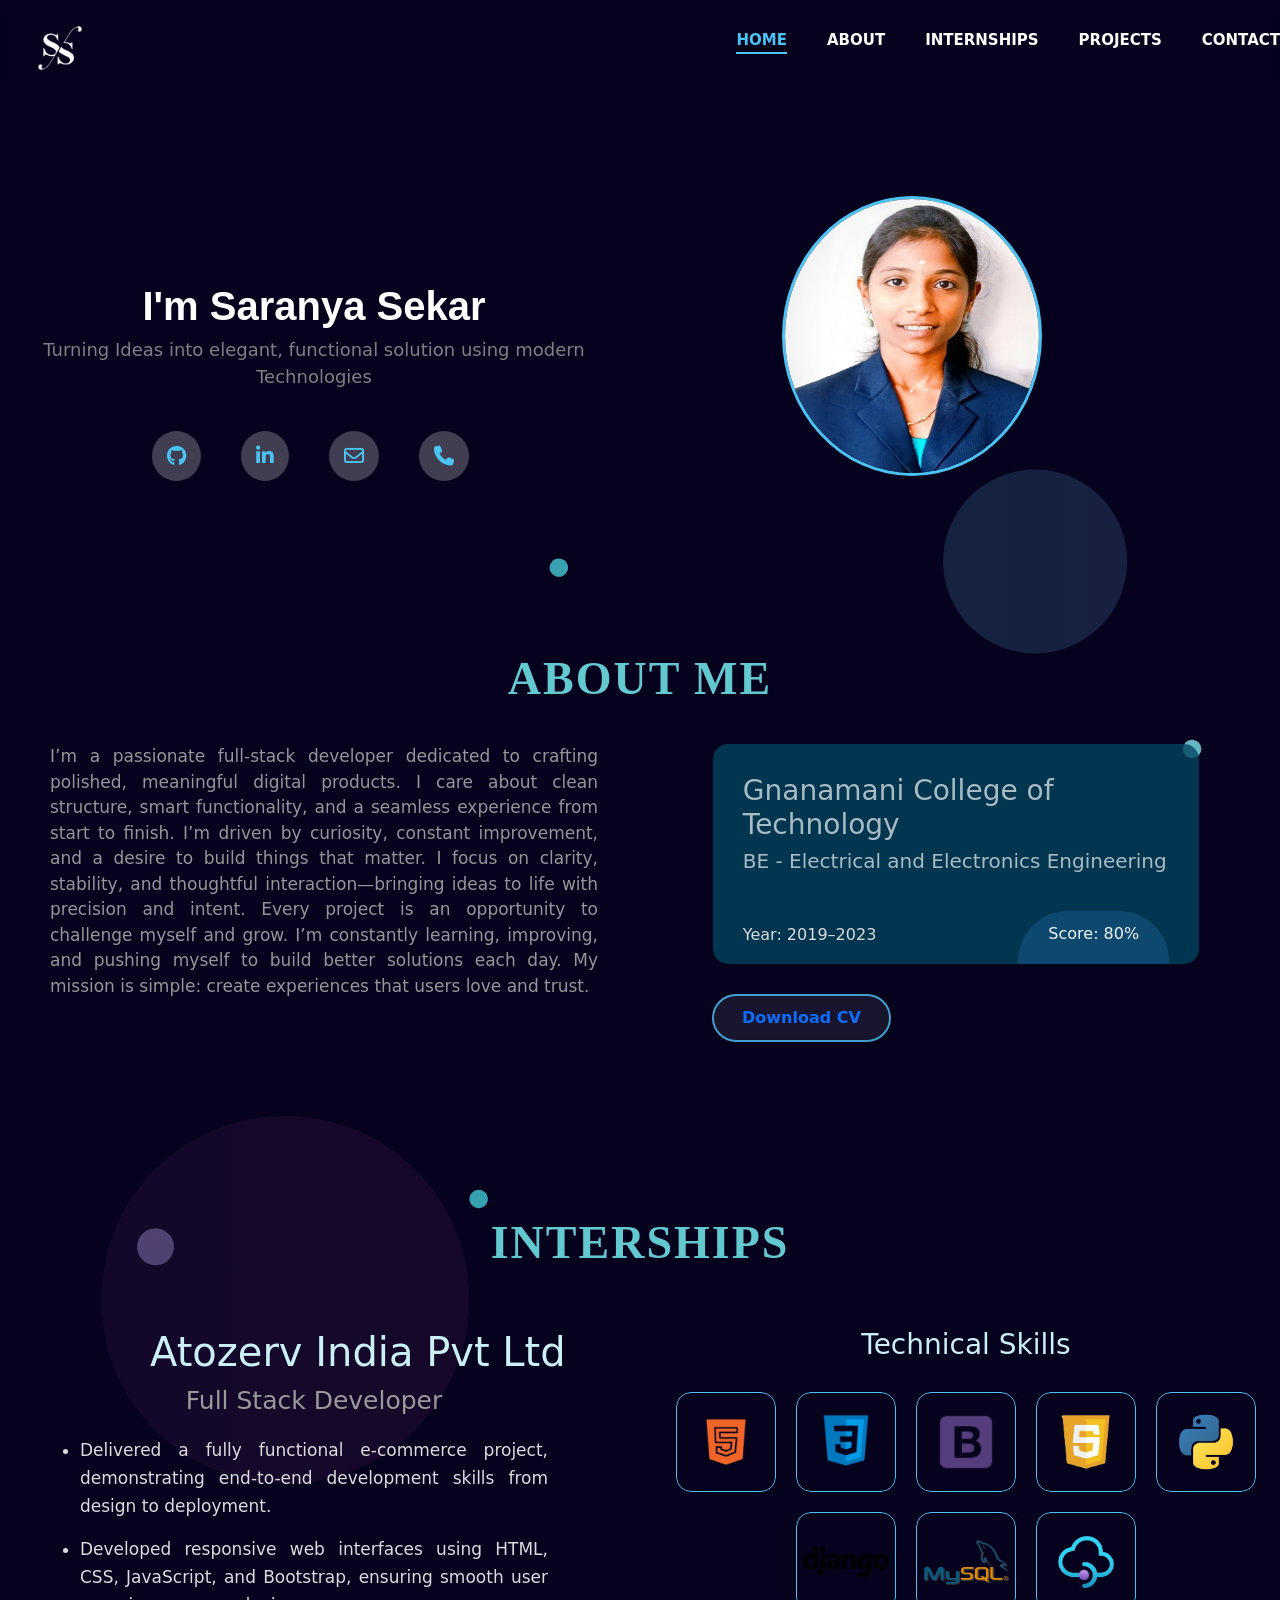
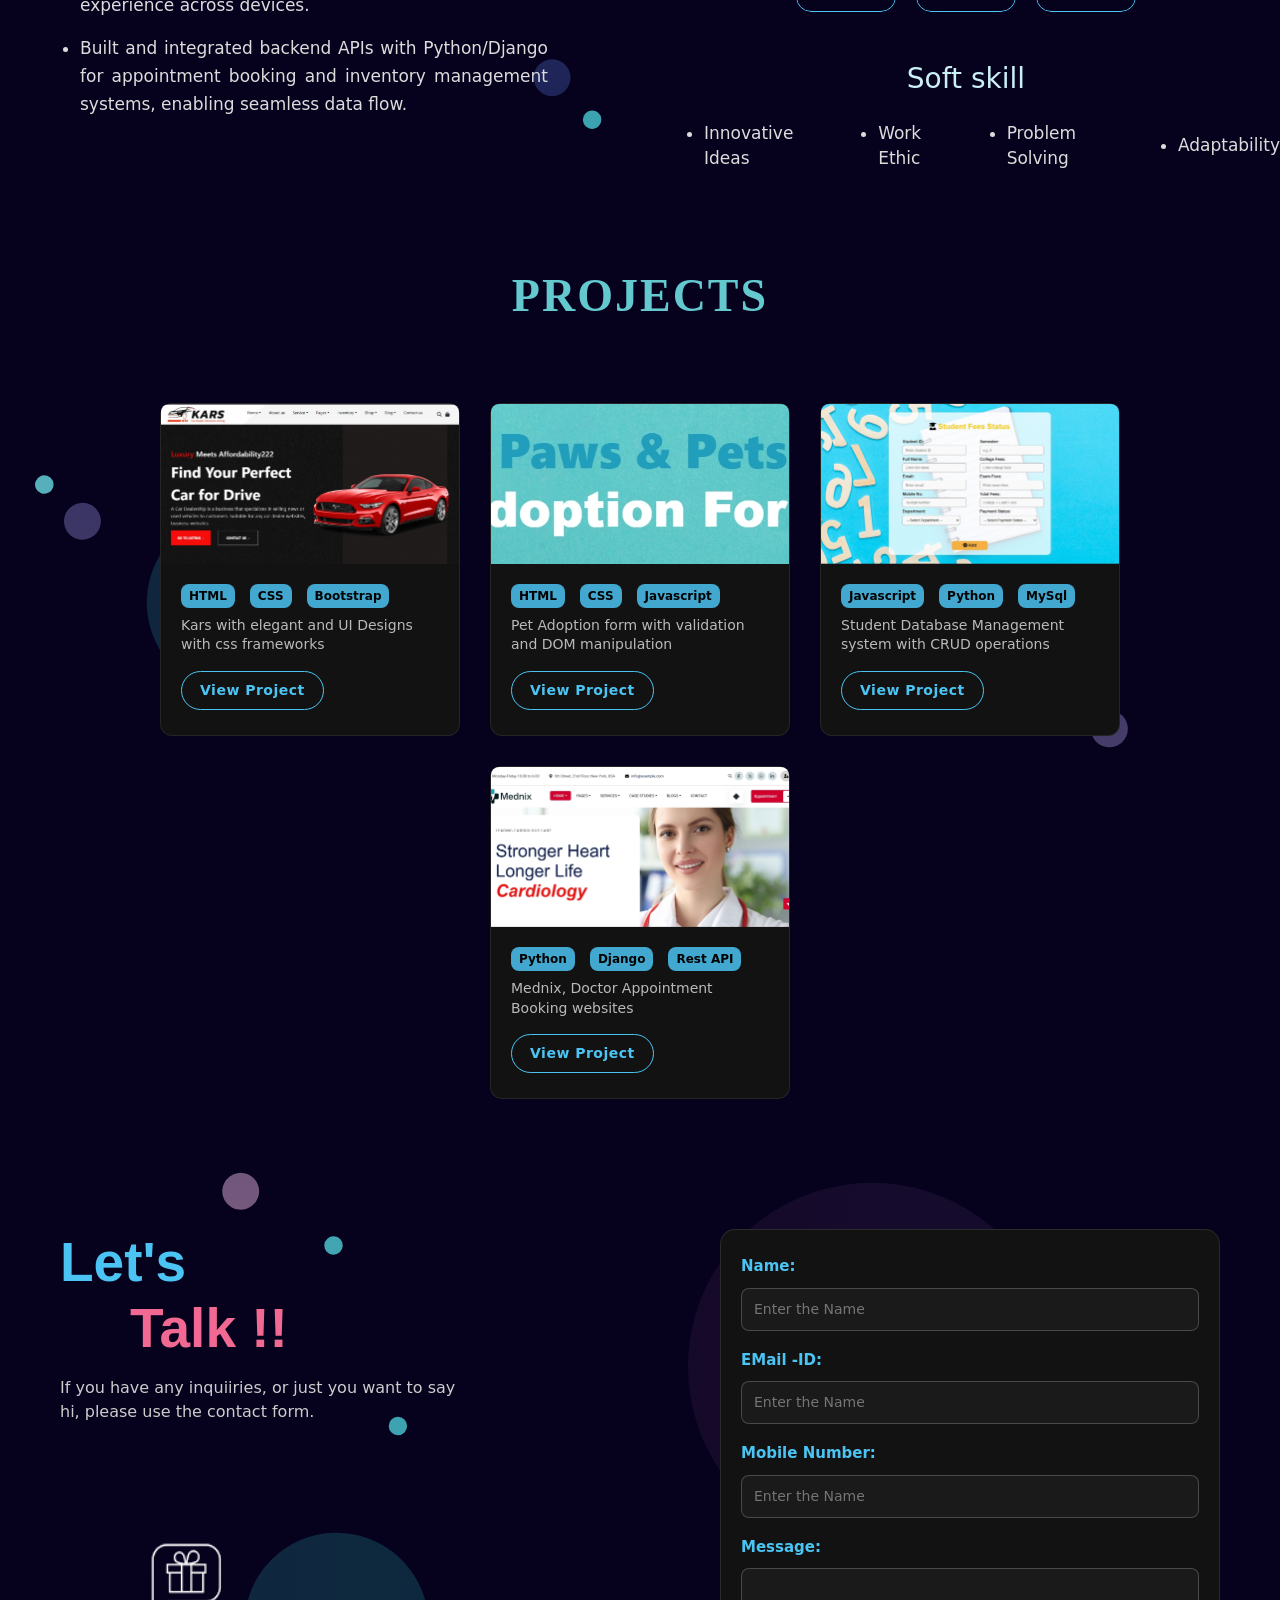
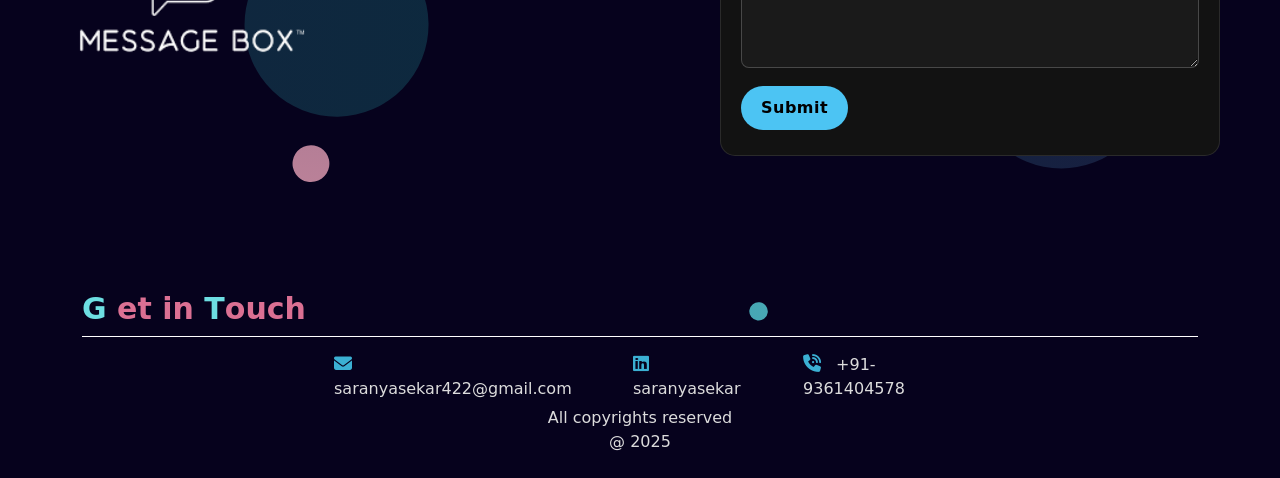
<file: index.html>
<!DOCTYPE html>
<html lang="en">
<head>
    <meta charset="UTF-8">
    <meta name="viewport" content="width=device-width, initial-scale=1.0">
    <title>Portfolio</title>

    <link rel="stylesheet" href="style.css">
    <!-- Font Awesome -->
    <link rel="stylesheet" href="https://cdnjs.cloudflare.com/ajax/libs/font-awesome/6.7.2/css/all.min.css" />
    <!-- Google Fonts -->
    <link href="https://fonts.googleapis.com/css2?family=Plus+Jakarta+Sans:wght@200;300;400;500;600;700;800&display=swap" rel="stylesheet">
    <!-- bootstrap link -->
    <link href="https://cdn.jsdelivr.net/npm/bootstrap@5.0.2/dist/css/bootstrap.min.css" rel="stylesheet" integrity="sha384-EVSTQN3/azprG1Anm3QDgpJLIm9Nao0Yz1ztcQTwFspd3yD65VohhpuuCOmLASjC" crossorigin="anonymous">
</head>

<body>
<nav class="navbar">
    <div class="nav-logo">
        <img src="images/ss_logo1-removebg-preview.png" alt="Logo">
    </div>

    <!-- Hamburger button -->
    <div class="menu-toggle">
        <i class="fa-solid fa-bars"></i>
    </div>

    <ul class="nav-links">
        <li><a class="active" href="#home">HOME</a></li>
        <li><a href="#about">ABOUT</a></li>
        <li><a href="#internships">INTERNSHIPS</a></li>
        <li><a href="#projects">PROJECTS</a></li>
        <li><a href="#contact">CONTACT</a></li>
    </ul>
</nav>


<div class="home reveal-section">
    <div class="row">
        <div class="col-6">
            <div class="typewriter-box">
                <span class="typewriter"></span>
            </div>
            <p class="home-p">Turning Ideas into elegant, functional solution using modern Technologies</p>
            <ul class="home-li">
                <li><a href="https://github.com/saranya-4321"><i class="fa-brands fa-github"></i></a></li>
                <li><a href="https://www.linkedin.com/in/saranyasekar132/"><i class="fa-brands fa-linkedin-in"></i></a></li>
                <li><a href=""><i class="fa-regular fa-envelope"></i></a></li>
                <li><a href=""><i class="fa-solid fa-phone"></i></a></li>
            </ul>
        </div>
        <div class="col-6">
            <div>
                <img src="images/WhatsApp Image 2025-06-17 at 12.00.52 PM.jpeg" alt="" class="images">
            </div>
        </div>
    </div>
</div>


<!-- About Us  -->

<div class="about">
    <h2 class="abt-h2 reveal">About Me</h2>

    <div class="row">
        <div class="col-6">
            <p class="abt-p reveal">
                I’m a passionate full-stack developer dedicated to crafting polished, meaningful digital products.
                I care about clean structure, smart functionality, and a seamless experience from start to finish.
                I’m driven by curiosity, constant improvement, and a desire to build things that matter.
                I focus on clarity, stability, and thoughtful interaction—bringing ideas to life with precision and intent.
                Every project is an opportunity to challenge myself and grow.
                I’m constantly learning, improving, and pushing myself to build better solutions each day.
                My mission is simple: create experiences that users love and trust.
            </p>
        </div>

        <div class="col-6 reveal">
            <div class="edu">
                <div class="edu-heading">
                    <h3>Gnanamani College of Technology</h3>
                    <h5>BE - Electrical and Electronics Engineering</h5>
                </div>
                <div class="edu-p"><p>Year: 2019–2023</p></div>
                <div class="edu-80"><h6>Score: 80%</h6></div>
            </div>

            <button class="edu-btn-modern reveal">
                <a href="https://raw.githubusercontent.com/saranya-4321/Resume/main/Saranya_Web_Developer_Resume.pdf">Download CV</a>
            </button>
        </div>
    </div>
</div>


<!-- iternships -->

<div class="intern">
    <h3 class="animation">Interships</h3>
    <div class="row">
        <div class="col-6">
            <div class="intern-1 animation">
                <h4>Atozerv India Pvt Ltd</h4>
                <h6>Full Stack Developer</h6>
                <ul class="intern-li animation">
                    <li>Delivered a fully functional e-commerce project, demonstrating end-to-end development skills from design to deployment.</li>
                    <li>Developed responsive web interfaces using HTML, CSS, JavaScript, and Bootstrap, ensuring smooth user experience across devices.</li>
                    <li>Built and integrated backend APIs with Python/Django for appointment booking and inventory management systems, enabling seamless data flow.</li>
                </ul>
            </div>
        </div>
<div class="col-6">
    <div class="skill animation">
        <h4>Technical Skills</h4>
        <ul class="skill-li animation">
            <li>
                <div class="skill-card">
                    <img src="images/html5-3384014_1280-removebg-preview.png" alt="" class="skill-img animation">
                    <span class="skill-name ">HTML</span>
                </div>
            </li>
            <li>
                <div class="skill-card">
                    <img src="images/css-removebg-preview.png" alt="" class="skill-img animation" style="padding: 20px;">
                    <span class="skill-name ">CSS</span>
                </div>
            </li>
            <li>
                <div class="skill-card">
                    <img src="images/bootstrap-removebg-preview.png" alt="" class="skill-img animation" style="padding: 20px;">
                    <span class="skill-name ">Bootstrap</span>
                </div>
            </li>
            <li>
                <div class="skill-card">
                    <img src="images/js-removebg-preview.png" alt="" class="skill-img animation" style="padding: 10px;">
                    <span class="skill-name ">JavaScript</span>
                </div>
            </li>
            <li>
                <div class="skill-card">
                    <img src="images/Python-Emblem-removebg-preview.png" alt="" class="skill-img animation">
                    <span class="skill-name ">Python</span>
                </div>
            </li>
            <li>
                <div class="skill-card">
                    <img src="images/django-1536-removebg-preview.png" alt="" class="skill-img animation">
                    <span class="skill-name ">Django</span>
                </div>
            </li>
            <li>
                <div class="skill-card">
                    <img src="images/mysql_PNG22-removebg-preview.png" alt="" class="skill-img animation">
                    <span class="skill-name ">MySQL</span>
                </div>
            </li>
            <li>
                <div class="skill-card">
                    <img src="images/download-removebg-preview.png" alt="" class="skill-img animation">
                    <span class="skill-name ">API</span>
                </div>
            </li>
        </ul>

        <h4>Soft skill</h4>
        <ul class="soft-li animation">
            <li> Innovative Ideas</li>
            <li> Work Ethic</li>
            <li> Problem Solving</li>
            <li>Adaptability</li>
        </ul>
    </div>
</div>
    </div>
</div>


<!-- Projects sections-->
 <h3 class="pro-h3">Projects</h3>
 <div class="project">
    <div class="pro-1">
        <img src="images/screenshot-1764588243594.png" alt="" class="pro-img">
        <div class="pro-cont">
            <ul class="pro-li">
                <li>HTML</li>
                <li>CSS</li>
                <li>Bootstrap</li>
            </ul>
            <p>Kars with elegant and UI Designs with css frameworks</p>
            <a href="file:///C:/Users/ghaje/OneDrive/Desktop/Total%20projects/life%20site%202%20(10)/asset/index.html" class="pro-btn">View Project</a>
        </div>
    </div>
    <div class="pro-1">
        <img src="images/Screenshot_1-12-2025_172448_.jpeg" alt="" class="pro-img">
        <div class="pro-cont">
            <ul class="pro-li">
                <li>HTML</li>
                <li>CSS</li>
                <li>Javascript</li>
            </ul>
             <p>Pet Adoption form with validation and DOM manipulation</p>
             <a href="file:///C:/Users/ghaje/OneDrive/Desktop/Total%20projects/loan%20form%20-12/asset/cat.html" class="pro-btn">View Project</a>
        </div>
    </div>
    <div class="pro-1">
        <img src="images/screenshot-1764588459127.png" alt="" class="pro-img">
        <div class="pro-cont">
            <ul class="pro-li">
                <li>Javascript</li>
                <li>Python</li>
                <li>MySql</li>
            </ul>
             <p>Student Database Management system with CRUD operations</p>
             <a href="http://127.0.0.1:8000" class="pro-btn">View Project</a>
        </div>
    </div>
    <div class="pro-1">
        <img src="images/screenshot-1764588629072.png" alt="" class="pro-img">
        <div class="pro-cont">
            <ul class="pro-li">
                <li>Python</li>
                <li>Django</li>
                <li>Rest API</li>
            </ul>
             <p>Mednix, Doctor Appointment Booking websites</p>
             <a href="file:///C:/Users/ghaje/OneDrive/Desktop/Total%20projects/full%20web-17/asset/index.html" class="pro-btn">View Project</a>
        </div>
    </div>
 </div>


 <!-- contact Page -->
  <div class="cont">
   <div class="cont-img">
     <h3 class="cont-h3">
        <span>Let's</span>
        <span class="cont-span">Talk !!</span>
    </h3>
    <p>If you have any inquiiries, or just you want to say <br>
        hi, please use the contact form.</p>
        <img src="images/message_box-removebg-preview.png" alt="" class="cont-img">
    
   </div>
   <div class="form">
    <div class="input">
        <label for="">Name:</label>
        <input type="text" placeholder="Enter the Name">
    </div>
    <div class="input">
        <label for="">EMail -ID:</label>
        <input type="email" placeholder="Enter the Name">
    </div>
    <div class="input">
        <label for="">Mobile Number:</label>
        <input type="tel" placeholder="Enter the Name">
    </div>
    <div class="input">
        <label for="">Message:</label>
        <textarea name="" id="" maxlength="500"></textarea>
    </div>
    
    <button>Submit</button>


   </div>

  </div>

<footer>
            <div class="container mb-4">
            
                  <p class="para-2"><span>G</span> <strong>et in</strong> <span>T</span><strong>ouch</strong>
                </p>
                
                <ul class="social1">
                        <li><a href="https://mail.google.com/mail/u/0/?tab=rm&ogbl#inbox"><i class="fa-solid fa-envelope mail"></i>saranyasekar422@gmail.com</a> </li>  
                        <li><a href="https://www.linkedin.com/in/saranya-sekar-0608b1364"><i class="fa-brands fa-linkedin linked"></i>saranyasekar</a> </li>
                        <li><a href="+91-9361404578"><i class="fa-solid fa-phone-volume number"></i>+91- 9361404578</a> </li>
                </ul>
            <p class="text-center">All copyrights reserved <br>@ 2025</p>
            </div>
        </footer>





<script src="script.js"></script>

<script src="https://cdn.jsdelivr.net/npm/bootstrap@5.0.2/dist/js/bootstrap.bundle.min.js" integrity="sha384-MrcW6ZMFYlzcLA8Nl+NtUVF0sA7MsXsP1UyJoMp4YLEuNSfAP+JcXn/tWtIaxVXM" crossorigin="anonymous"></script>
</body>
</html>
</file>
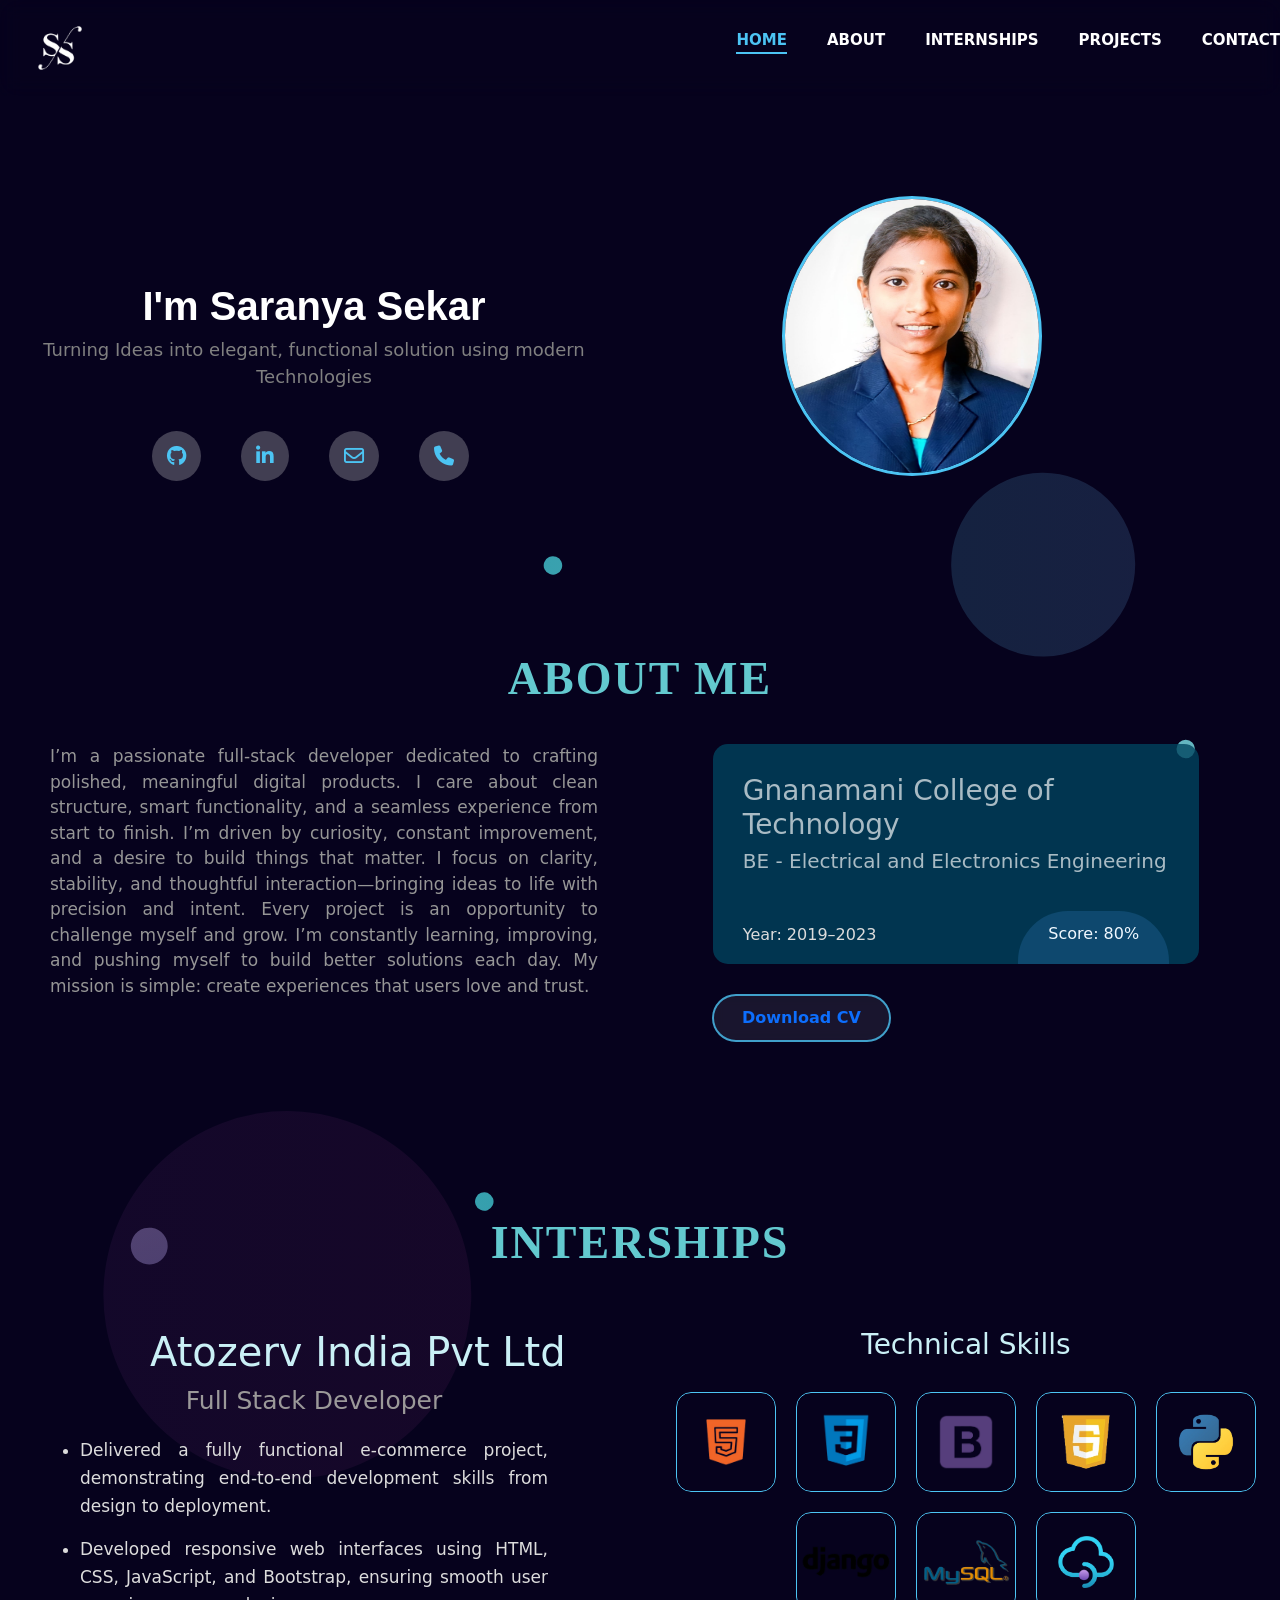
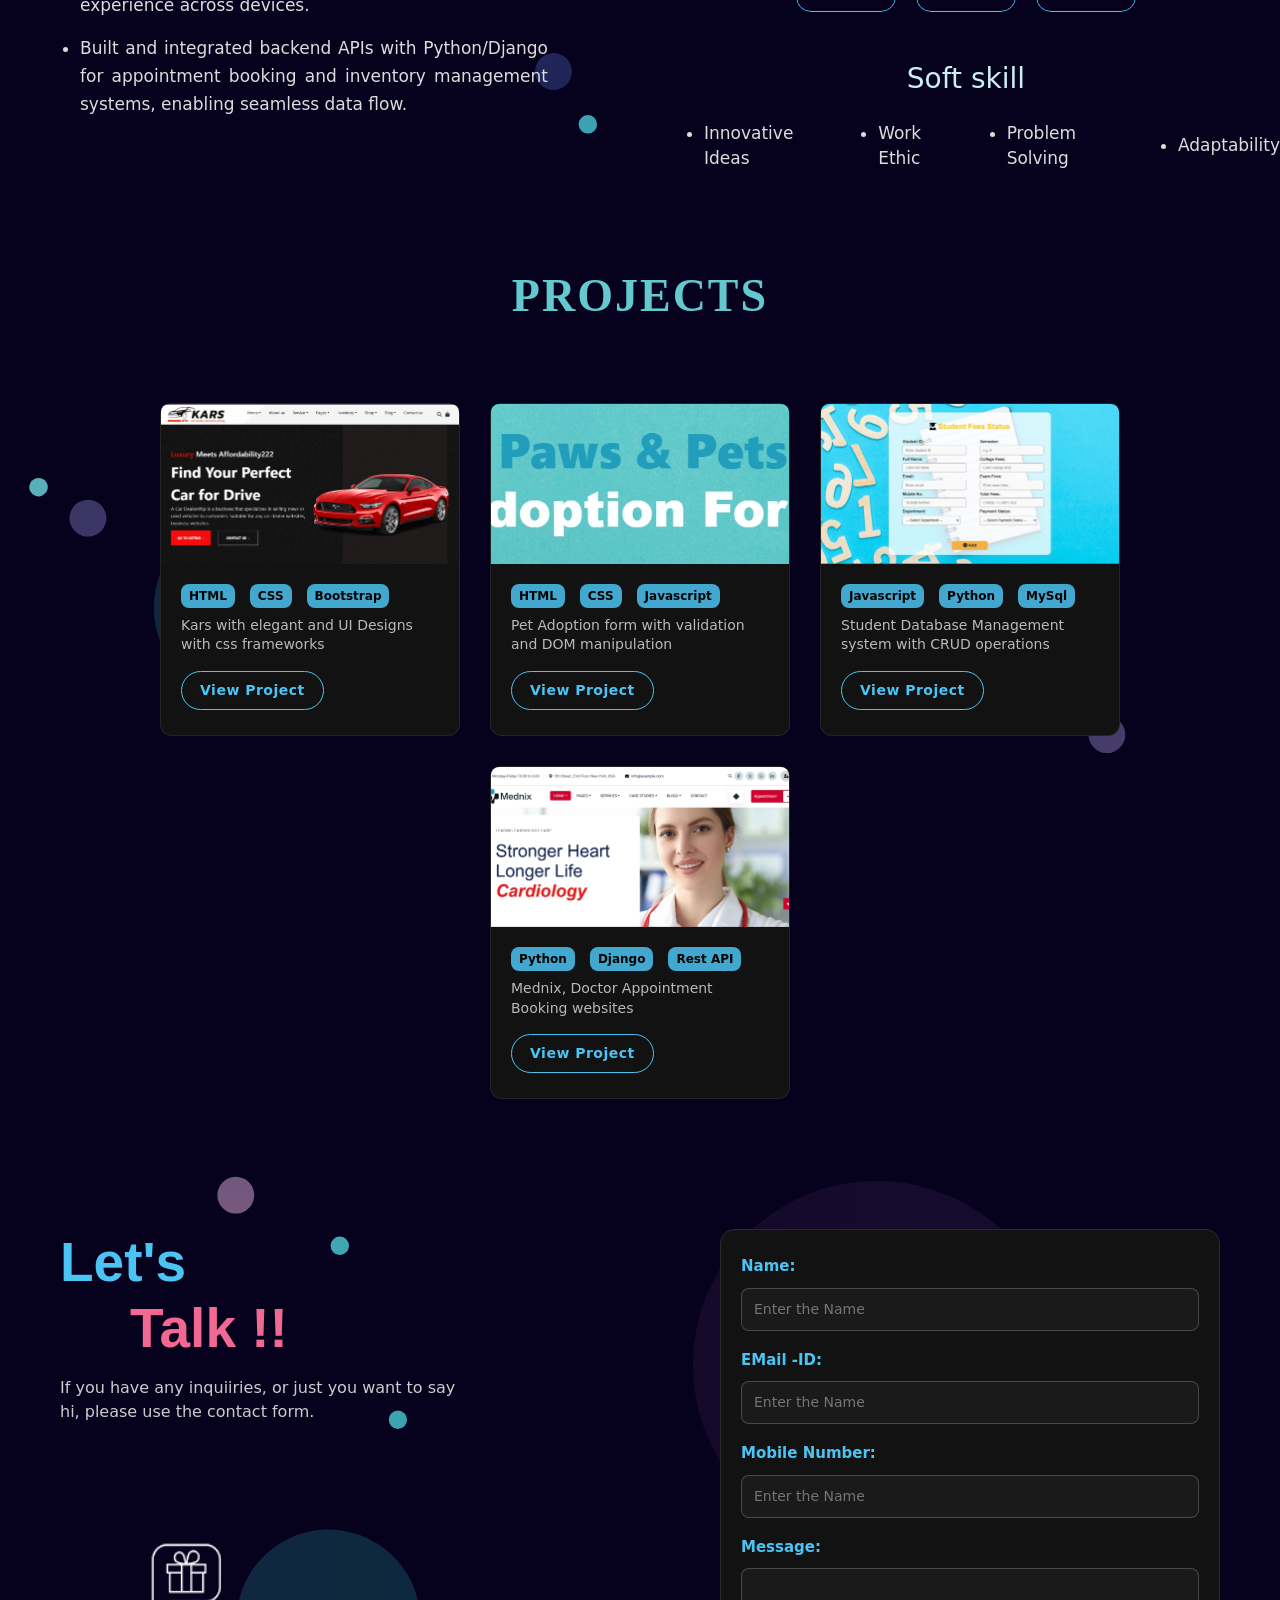
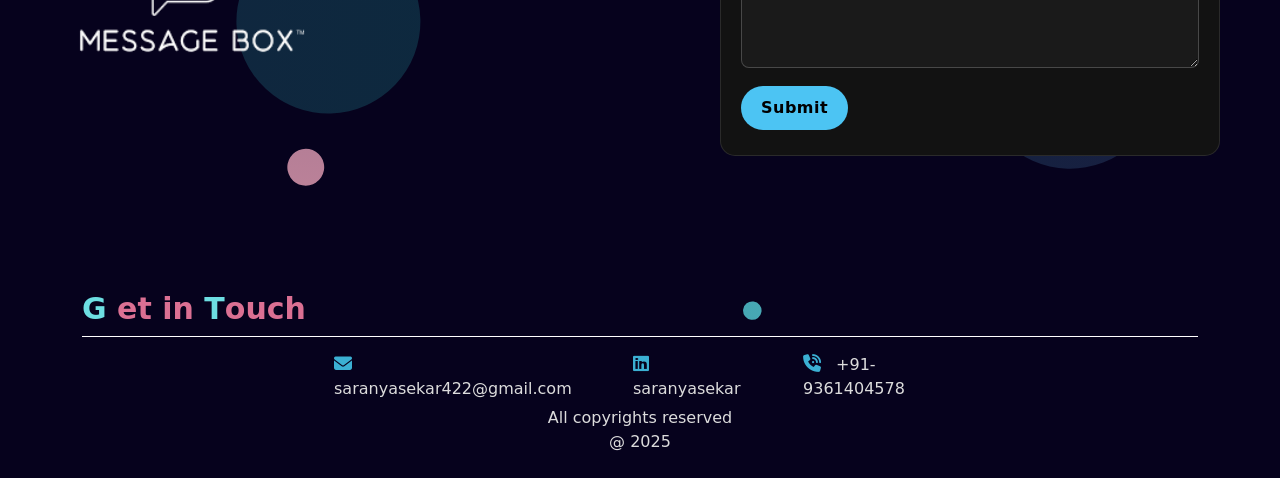
<file: asset/index.html>
<!DOCTYPE html>
<html lang="en">
<head>
    <meta charset="UTF-8">
    <meta name="viewport" content="width=device-width, initial-scale=1.0">
    <title>Portfolio</title>

    <link rel="stylesheet" href="../asset/css/style.css">
    <!-- Font Awesome -->
    <link rel="stylesheet" href="https://cdnjs.cloudflare.com/ajax/libs/font-awesome/6.7.2/css/all.min.css" />
    <!-- Google Fonts -->
    <link href="https://fonts.googleapis.com/css2?family=Plus+Jakarta+Sans:wght@200;300;400;500;600;700;800&display=swap" rel="stylesheet">
    <!-- bootstrap link -->
    <link href="https://cdn.jsdelivr.net/npm/bootstrap@5.0.2/dist/css/bootstrap.min.css" rel="stylesheet" integrity="sha384-EVSTQN3/azprG1Anm3QDgpJLIm9Nao0Yz1ztcQTwFspd3yD65VohhpuuCOmLASjC" crossorigin="anonymous">
</head>

<body>
<nav class="navbar">
    <div class="nav-logo">
        <img src="../asset/images/ss_logo1-removebg-preview.png" alt="Logo">
    </div>

    <!-- Hamburger button -->
    <div class="menu-toggle">
        <i class="fa-solid fa-bars"></i>
    </div>

    <ul class="nav-links">
        <li><a class="active" href="#home">HOME</a></li>
        <li><a href="#about">ABOUT</a></li>
        <li><a href="#internships">INTERNSHIPS</a></li>
        <li><a href="#projects">PROJECTS</a></li>
        <li><a href="#contact">CONTACT</a></li>
    </ul>
</nav>


<div class="home reveal-section">
    <div class="row">
        <div class="col-6">
            <div class="typewriter-box">
                <span class="typewriter"></span>
            </div>
            <p class="home-p">Turning Ideas into elegant, functional solution using modern Technologies</p>
            <ul class="home-li">
                <li><a href="https://github.com/saranya-4321"><i class="fa-brands fa-github"></i></a></li>
                <li><a href="https://www.linkedin.com/in/saranyasekar132/"><i class="fa-brands fa-linkedin-in"></i></a></li>
                <li><a href=""><i class="fa-regular fa-envelope"></i></a></li>
                <li><a href=""><i class="fa-solid fa-phone"></i></a></li>
            </ul>
        </div>
        <div class="col-6">
            <div>
                <img src="../asset/images/WhatsApp Image 2025-06-17 at 12.00.52 PM.jpeg" alt="" class="images">
            </div>
        </div>
    </div>
</div>


<!-- About Us  -->

<div class="about">
    <h2 class="abt-h2 reveal">About Me</h2>

    <div class="row">
        <div class="col-6">
            <p class="abt-p reveal">
                I’m a passionate full-stack developer dedicated to crafting polished, meaningful digital products.
                I care about clean structure, smart functionality, and a seamless experience from start to finish.
                I’m driven by curiosity, constant improvement, and a desire to build things that matter.
                I focus on clarity, stability, and thoughtful interaction—bringing ideas to life with precision and intent.
                Every project is an opportunity to challenge myself and grow.
                I’m constantly learning, improving, and pushing myself to build better solutions each day.
                My mission is simple: create experiences that users love and trust.
            </p>
        </div>

        <div class="col-6 reveal">
            <div class="edu">
                <div class="edu-heading">
                    <h3>Gnanamani College of Technology</h3>
                    <h5>BE - Electrical and Electronics Engineering</h5>
                </div>
                <div class="edu-p"><p>Year: 2019–2023</p></div>
                <div class="edu-80"><h6>Score: 80%</h6></div>
            </div>

            <button class="edu-btn-modern reveal">
                <a href="">Download CV</a>
            </button>
        </div>
    </div>
</div>


<!-- iternships -->

<div class="intern">
    <h3 class="animation">Interships</h3>
    <div class="row">
        <div class="col-6">
            <div class="intern-1 animation">
                <h4>Atozerv India Pvt Ltd</h4>
                <h6>Full Stack Developer</h6>
                <ul class="intern-li animation">
                    <li>Delivered a fully functional e-commerce project, demonstrating end-to-end development skills from design to deployment.</li>
                    <li>Developed responsive web interfaces using HTML, CSS, JavaScript, and Bootstrap, ensuring smooth user experience across devices.</li>
                    <li>Built and integrated backend APIs with Python/Django for appointment booking and inventory management systems, enabling seamless data flow.</li>
                </ul>
            </div>
        </div>
<div class="col-6">
    <div class="skill animation">
        <h4>Technical Skills</h4>
        <ul class="skill-li animation">
            <li>
                <div class="skill-card">
                    <img src="../asset/images/html5-3384014_1280-removebg-preview.png" alt="" class="skill-img animation">
                    <span class="skill-name ">HTML</span>
                </div>
            </li>
            <li>
                <div class="skill-card">
                    <img src="../asset/images/css-removebg-preview.png" alt="" class="skill-img animation" style="padding: 20px;">
                    <span class="skill-name ">CSS</span>
                </div>
            </li>
            <li>
                <div class="skill-card">
                    <img src="../asset/images/bootstrap-removebg-preview.png" alt="" class="skill-img animation" style="padding: 20px;">
                    <span class="skill-name ">Bootstrap</span>
                </div>
            </li>
            <li>
                <div class="skill-card">
                    <img src="../asset/images/js-removebg-preview.png" alt="" class="skill-img animation" style="padding: 10px;">
                    <span class="skill-name ">JavaScript</span>
                </div>
            </li>
            <li>
                <div class="skill-card">
                    <img src="../asset/images/Python-Emblem-removebg-preview.png" alt="" class="skill-img animation">
                    <span class="skill-name ">Python</span>
                </div>
            </li>
            <li>
                <div class="skill-card">
                    <img src="../asset/images/django-1536-removebg-preview.png" alt="" class="skill-img animation">
                    <span class="skill-name ">Django</span>
                </div>
            </li>
            <li>
                <div class="skill-card">
                    <img src="../asset/images/mysql_PNG22-removebg-preview.png" alt="" class="skill-img animation">
                    <span class="skill-name ">MySQL</span>
                </div>
            </li>
            <li>
                <div class="skill-card">
                    <img src="../asset/images/download-removebg-preview.png" alt="" class="skill-img animation">
                    <span class="skill-name ">API</span>
                </div>
            </li>
        </ul>

        <h4>Soft skill</h4>
        <ul class="soft-li animation">
            <li> Innovative Ideas</li>
            <li> Work Ethic</li>
            <li> Problem Solving</li>
            <li>Adaptability</li>
        </ul>
    </div>
</div>
    </div>
</div>


<!-- Projects sections-->
 <h3 class="pro-h3">Projects</h3>
 <div class="project">
    <div class="pro-1">
        <img src="../asset/images/screenshot-1764588243594.png" alt="" class="pro-img">
        <div class="pro-cont">
            <ul class="pro-li">
                <li>HTML</li>
                <li>CSS</li>
                <li>Bootstrap</li>
            </ul>
            <p>Kars with elegant and UI Designs with css frameworks</p>
            <a href="file:///C:/Users/ghaje/OneDrive/Desktop/Total%20projects/life%20site%202%20(10)/asset/index.html" class="pro-btn">View Project</a>
        </div>
    </div>
    <div class="pro-1">
        <img src="../asset/images/Screenshot_1-12-2025_172448_.jpeg" alt="" class="pro-img">
        <div class="pro-cont">
            <ul class="pro-li">
                <li>HTML</li>
                <li>CSS</li>
                <li>Javascript</li>
            </ul>
             <p>Pet Adoption form with validation and DOM manipulation</p>
             <a href="file:///C:/Users/ghaje/OneDrive/Desktop/Total%20projects/loan%20form%20-12/asset/cat.html" class="pro-btn">View Project</a>
        </div>
    </div>
    <div class="pro-1">
        <img src="../asset/images/screenshot-1764588459127.png" alt="" class="pro-img">
        <div class="pro-cont">
            <ul class="pro-li">
                <li>Javascript</li>
                <li>Python</li>
                <li>MySql</li>
            </ul>
             <p>Student Database Management system with CRUD operations</p>
             <a href="http://127.0.0.1:8000" class="pro-btn">View Project</a>
        </div>
    </div>
    <div class="pro-1">
        <img src="../asset/images/screenshot-1764588629072.png" alt="" class="pro-img">
        <div class="pro-cont">
            <ul class="pro-li">
                <li>Python</li>
                <li>Django</li>
                <li>Rest API</li>
            </ul>
             <p>Mednix, Doctor Appointment Booking websites</p>
             <a href="file:///C:/Users/ghaje/OneDrive/Desktop/Total%20projects/full%20web-17/asset/index.html" class="pro-btn">View Project</a>
        </div>
    </div>
 </div>


 <!-- contact Page -->
  <div class="cont">
   <div class="cont-img">
     <h3 class="cont-h3">
        <span>Let's</span>
        <span class="cont-span">Talk !!</span>
    </h3>
    <p>If you have any inquiiries, or just you want to say <br>
        hi, please use the contact form.</p>
        <img src="../asset/images/message_box-removebg-preview.png" alt="" class="cont-img">
    
   </div>
   <div class="form">
    <div class="input">
        <label for="">Name:</label>
        <input type="text" placeholder="Enter the Name">
    </div>
    <div class="input">
        <label for="">EMail -ID:</label>
        <input type="email" placeholder="Enter the Name">
    </div>
    <div class="input">
        <label for="">Mobile Number:</label>
        <input type="tel" placeholder="Enter the Name">
    </div>
    <div class="input">
        <label for="">Message:</label>
        <textarea name="" id="" maxlength="500"></textarea>
    </div>
    
    <button>Submit</button>


   </div>

  </div>

<footer>
            <div class="container mb-4">
            
                  <p class="para-2"><span>G</span> <strong>et in</strong> <span>T</span><strong>ouch</strong>
                </p>
                
                <ul class="social1">
                        <li><a href="https://mail.google.com/mail/u/0/?tab=rm&ogbl#inbox"><i class="fa-solid fa-envelope mail"></i>saranyasekar422@gmail.com</a> </li>  
                        <li><a href="https://www.linkedin.com/in/saranya-sekar-0608b1364"><i class="fa-brands fa-linkedin linked"></i>saranyasekar</a> </li>
                        <li><a href="+91-9361404578"><i class="fa-solid fa-phone-volume number"></i>+91- 9361404578</a> </li>
                </ul>
            <p class="text-center">All copyrights reserved <br>@ 2025</p>
            </div>
        </footer>





<script src="../asset/script.js"></script>

<script src="https://cdn.jsdelivr.net/npm/bootstrap@5.0.2/dist/js/bootstrap.bundle.min.js" integrity="sha384-MrcW6ZMFYlzcLA8Nl+NtUVF0sA7MsXsP1UyJoMp4YLEuNSfAP+JcXn/tWtIaxVXM" crossorigin="anonymous"></script>
</body>
</html>
</file>
<file: style.css>
/* Reset */
* {
  margin: 0;
  padding: 0;
  box-sizing: border-box;
  
}

body {
  font-family: "Montserrat", sans-serif;
  scroll-behavior: smooth;
  background: linear-gradient(90deg, rgba(2,0,36,1) 0%, rgba(9,9,121,1) 100%);
  min-height: 100vh;   /* FIX */
  width: 100%;
  background: url('images/use-svg-as-background-image-particle-strokes.svg');
  background-repeat: no-repeat;
  background-position: center;
  background-size: cover;
  overflow-x: hidden;
}



/* Navbar */
.navbar {
  width: 100%;
  padding: 10px 20px;
  display: flex;
  justify-content: space-between;
  align-items: center;
  position: fixed;
  top: 0;
  backdrop-filter: blur(10px);
  z-index: 1000;
  animation: fadeDown 0.15s ease forwards;
  opacity: 0;
  
}

/* Logo Animation */
.nav-logo img {
  height: 80px;
  width: auto;
  animation: fadeIn 1.2s ease forwards;
  opacity: 0;
}

/* Navbar Links */
.nav-links {
  list-style: none;
  display: flex;
  align-items: center;
  gap: 40px;
  animation: slideIn 1s ease forwards;
  opacity: 0;
}

.nav-links li a {
  text-decoration: none;
  color: #ffffff;
  font-size: 15px;
  font-weight: 600;
  position: relative;
  transition: color 0.3s ease-in-out;
}

/* Hover underline animation */
.nav-links li a::after {
  content: "";
  position: absolute;
  width: 0%;
  height: 2px;
  background: #4cc4f3;
  left: 0;
  bottom: -5px;
  transition: width 0.3s ease-in-out;
}

.nav-links li a:hover {
  color: #4cc4f3;
}

.nav-links li a:hover::after {
  width: 100%;
}

/* Active Link */
.nav-links li a.active {
  color: #4cc4f3;
}

.nav-links li a.active::after {
  width: 100%;
}


/* Hide menu-toggle by default */
.menu-toggle {
  display: none;
  font-size: 28px;
  color: #fff;
  cursor: pointer;
}



/* Animations */
@keyframes fadeDown {
  0% { transform: translateY(-20px); opacity: 0; }
  100% { transform: translateY(0); opacity: 1; }
}

@keyframes fadeIn {
  0% { opacity: 0; transform: scale(0.95); }
  100% { opacity: 1; transform: scale(1); }
}

@keyframes slideIn {
  0% { opacity: 0; transform: translateX(40px); }
  100% { opacity: 1; transform: translateX(0px); }
}


/* ----------- TABLET: max-width 780px ----------- */
@media (max-width: 780px) {

  .navbar {
    padding: 10px 15px;
  }

  .nav-logo img {
    height: 65px;
  }

  .nav-links {
    gap: 25px;
  }

  .nav-links li a {
    font-size: 14px;
  }

}

/* ----------- MOBILE: max-width 450px ----------- */

/* MOBILE FIX */
@media (max-width: 450px) {

  .menu-toggle {
    display: block;
    z-index: 1100;
  }

  /* Hide nav links initially */
  .nav-links {
    display: none;
    position: absolute;
    top: 70px;
    right: 10px;
    background: rgba(0,0,0,0.55);
    backdrop-filter: blur(8px);
    padding: 18px 25px;
    border-radius: 12px;
    flex-direction: column;
    gap: 15px;
    animation: fadeIn 0.3s ease forwards;
  }

  /* Show nav-links when navbar has .open */
  .navbar.open .nav-links {
    display: flex;
  }

}


/* Home-page - keeping your original styles exactly */

/* Typewriter Box */
.typewriter-box {
  margin-top: 180px;
  text-align: center;
  font-size: 40px;
  color: white;
  font-weight: 700;
  font-family: "Montserrat", sans-serif;
  align-items: center;
}



/* Text swapping using content */
.typewriter:before {
  content: "I'm Saranya Sekar";
  animation: changeText 12s infinite;
}

/* Typewriter typing effect */
@keyframes typing {
  0%   { width: 0ch; }
  40%  { width: 28ch; }
  70%  { width: 28ch; }
  100% { width: 0ch; }
}


/* Changing text every 4 seconds */
@keyframes changeText {
  0%   { content: "I'm Saranya Sekar"; }
  33%  { content: "Welcome To My Portfolio"; }
  66%  { content: "Creative Web Developer"; }
  100% { content: "I'm Saranya Sekar"; }
}

.home-li{
    list-style:none;
    display: inline-flex;
    gap: 40px;
    align-items: center;
    color: #4cc4f3;
    margin: 0 120px;   /* FIX */
    font-size: 20px;
    margin-top: 25px;
}

.home-li i{
    background-color: rgba(219, 219, 219, 0.28);
    padding: 15px 15px;
    border-radius: 50%;
}

.home-li i:hover{
  background-color:rgba(255, 255, 255, 0.877);
  color: black;
}

.home-li li a{
  text-decoration: none;
  color: #4cc4f3;
}

.home-p{
    color: grey;
    text-align: center;
    font-size: 18px;  
}

.images{
    height: 280px;
    width: 260px;
    border-radius: 50%;
    border:3px solid #4cc4f3;
    margin-top: 100px;
    margin-left: 130px;
}

/* Scroll-trigger initial state */
.reveal-section .typewriter,
.reveal-section .home-p,
.reveal-section .home-li,
.reveal-section .images {
  opacity: 0;
  transform: translateY(30px);
  transition: all 1.8s ease;
}

/* Scroll-trigger active state */
.reveal-section.active .typewriter,
.reveal-section.active .home-p,
.reveal-section.active .home-li,
.reveal-section.active .images {
  opacity: 1;
  transform: translateY(0);
}


/* -------------------- RESPONSIVE FIXES -------------------- */

/* -------- Tablets: max-width 780px -------- */
@media (max-width: 780px) {

  .typewriter-box {
    margin-top: 140px;
    font-size: 32px;
  }

  .home-li {
    gap: 25px;
    margin: 20px auto;
    font-size: 18px;
  }

  .images {
    margin-left: 0;
    margin-top: 60px;
    display: block;
    margin-inline: auto;
    height: 240px;
    width: 220px;
  }

  .home-p {
    font-size: 16px;
    padding: 0 20px;
  }
}

/* -------- Mobiles: max-width 450px -------- */
@media (max-width: 450px) {

 .typewriter-box {
    margin-top: 90px;          /* Reduced so text appears clearly */
    font-size: 20px;           /* More readable for small screens */
    padding: 0 15px;           /* Prevent text touching screen edges */
    text-align: center;        /* Center align for clarity */
  }

  .typewriter {
    max-width: 100%;           /* Full width for mobile */
    white-space: normal;       /* Removes overflow issues */
  }

  .home-li {
    flex-direction: row;
    gap: 15px;
    margin: 20px auto;
    font-size: 16px;
  }

  .home-li i {
    padding: 12px;
  }

  .images {
    height: 180px;
    width: 180px;
    margin: 120px auto 0 auto;
  }

  .home-p {
    font-size: 15px;
    padding: 0 20px;
  }
}


.about {
  margin: 170px 20px;
}

.abt-h2 {
  font-family: 'Raleway';  /* Modern, attractive font */
  font-size: 46px;
  font-weight: 800;
  text-align: center;
  text-transform: uppercase;
  color: #6ddee2e7;
  letter-spacing: 2px;
  line-height: 1.2;
  opacity: 0;
  transform: translateY(30px);
  transition: all 2s ease;
  
}

.abt-p {
  color: rgb(150, 150, 150);
  margin-top: 30px;
  text-align: justify;
  font-size: 17px;
  font-weight: 400;
  opacity: 0;
  transform: translateY(50px);
  transition: all 2.5s ease; /* slowed down */
  padding: 30px;
  padding-top: 0;
}

.edu {
  background-color: rgba(1, 69, 95, 0.78);
  height: 220px;
  width: 80%;
  border-radius: 15px;
  margin: 30px auto;
  padding: 30px;
  position: relative;
  opacity: 0;
  transform: translateY(50px);
  transition: all 2s ease;
}

.edu-heading {
  color: #ffffffa9;
}

.edu-p {
  color: gainsboro;
  margin-top: 50px;
}

.edu-80 {
  position: absolute;
  bottom: 0;
  right: 30px;
  color: aliceblue;
  background-color: rgba(76, 162, 243,0.18);
  padding: 13px 30px;
  border-top-left-radius: 50px;
  border-top-right-radius: 50px;
  text-align: center;
  opacity: 0;
  transform: translateY(20px);
  transition: all 2s ease;
}

.edu-btn-modern {
  padding: 10px 28px;
  border-radius: 30px;
  border: 2px solid rgba(76, 196, 243, 0.8);
  background: rgba(255, 255, 255, 0.08);
  backdrop-filter: blur(6px);
  color: #4cc4f3;
  font-size: 16px;
  font-weight: 600;
  cursor: pointer;
  position: relative;
  overflow: hidden;
  transition: all 2s ease;
  margin-left: 60px;
  opacity: 0;
}

/* Hover Glow */
.edu-btn-modern:hover {
  color: #fff;
  border-color: #4cc4f3;
  box-shadow: 0 0 18px #4cc4f3;
}

/* Shine Animation */
.edu-btn-modern::before {
  content: "";
  position: absolute;
  top: 0;
  left: -100%;
  width: 100%;
  height: 100%;
  background: linear-gradient(130deg, transparent, rgba(255, 255, 255, 0.4), transparent);
  transition: 0.6s;
}

.edu-btn-modern:hover::before {
  left: 100%;
}

.edu-btn-modern a {
  position: relative;
  z-index: 2;
  text-decoration: none;
}

/* ---------- Animation Class ----------- */
.animate {
  opacity: 1;
  transform: translateY(0);
}


/* ----------- Responsive ----------- */
@media screen and (max-width: 780px) {
  .about { margin: 80px 20px; }
  .abt-h2 { font-size: 32px; }
  .abt-p { font-size: 15px; }
  .edu { width: 90%; margin: 20px auto; }
  .edu-btn-modern { margin-left: 20px; }
}

@media screen and (max-width: 480px) {
  .about { margin: 60px 15px; }
  .abt-h2 { font-size: 28px; }
  .abt-p { font-size: 14px; }
  .edu { width: 100%; padding: 15px; }
  .edu-btn-modern { margin-left: 0; display: block; margin-top: 20px; }
  .edu-heading h3{font-size: 15px;}
  .edu-heading h5{font-size: 15px;}
  .edu-p{margin-top: 10px;}
}

/* internships -page */

.intern h3{
  font-family: 'Raleway';  /* Modern, attractive font */
  font-size: 46px;
  font-weight: 800;
  text-align: center;
  text-transform: uppercase;
  color: #6ddee2e7;
  letter-spacing: 2px;
  line-height: 1.2;
  transition: all 2s ease;
}

.intern-1 h4{
  font-size:40px;
  margin-left: 150px;
  color: #caf0f6;
  margin-top: 50px;
}

.intern-1 h6{
  margin: 10px;
  text-align: center;
  font-size: 25px;
  color: #9b9999;
}

.intern-li{
  padding: 10px 80px;
  text-align: justify;
  color: gainsboro;
  font-size: 17px;
}
.intern-li li{
  margin-bottom: 15px;
  line-height: 28px;
}

.skill h4 {
    color: #caf0f6;
    margin-top: 50px;
    font-size: 28px;
    text-align: center;
}

.skill-li {
    list-style: none;
    display: flex;
    flex-wrap: wrap;
    gap: 20px;
    justify-content: center;
    padding: 0;
    margin: 30px 0;
}

.skill-card {
    position: relative;
    width: 100px;
    height: 100px;
    overflow: hidden;
    border-radius: 15px;
    cursor: pointer;
    transition: transform 0.3s ease;
}

.skill-card:hover {
    transform: translateY(-10px) scale(1.05);
}

.skill-img {
    width: 100px;
    height: 100px;
    object-fit: contain;
    border: 1px solid #4cc4f3;
    border-radius: 15px;
    transition: transform 0.3s ease;
}

.skill-card:hover .skill-img {
    transform: scale(1.1);
}

.skill-name {
    position: absolute;
    bottom: 0;
    left: 0;
    width: 100%;
    height: 100%;
    display: flex;
    align-items: center;
    justify-content: center;
    color: black;
    font-weight: 700;
    font-size: 17px;
    background: rgba(76, 196, 243, 0.8);
    opacity: 0;
    transition: opacity 0.3s ease;
    text-align: center;
    border-radius: 15px;
}



.skill-card:hover .skill-name {
    opacity: 1;
}

.soft-li{
  display: flex;
  gap: 45px;
  align-items: center;
  font-size: 17px;
  margin-top: 25px;
  color: gainsboro;
  margin-left: 20px;
  opacity: 0;
  transform: translateX(-20px);
  animation: softFade 3s ease forwards;
}

.soft-li:nth-child(1) { animation-delay: 0.1s; }
.soft-li:nth-child(2) { animation-delay: 0.2s; }
.soft-li:nth-child(3) { animation-delay: 0.3s; }
.soft-li:nth-child(4) { animation-delay: 0.4s; }
.soft-li:nth-child(5) { animation-delay: 0.5s; }

@keyframes softFade {
  to {
    opacity: 1;
    transform: translateX(0);
  }
}

/* Hover animation */
.soft-li li:hover {
  color: #4cc4f3;
  transform: scale(1.03);
  transition: 0.3s ease;
  cursor: pointer;
}

/* Default state for all animated elements */
.animation {
    opacity: 0;
    transform: translateY(30px);
    transition: all 1s ease-out;
}

/* When entering viewport */
.show-animation {
    opacity: 1;
    transform: translateY(0);
}

/* Stagger effect */
.animation:nth-child(2) { transition-delay: 0.2s; }
.animation:nth-child(1) { transition-delay: 0.1s; }
.animation:nth-child(3) { transition-delay: 0.3s; }
.animation:nth-child(4) { transition-delay: 0.4s; }
.animation:nth-child(5) { transition-delay: 0.5s; }

/* Scale animation for skill cards only */
.skill-card.animation {
    transform: scale(0.9);
}
.skill-card.show-animation {
    transform: scale(1);
}

/* MAIN PROJECT WRAPPER */
.project {
  display: flex;
  flex-wrap: wrap;
  justify-content: center;
  gap: 30px;
  margin: 30px auto;
  max-width: 1200px;
}

.pro-h3{
  font-family: 'Raleway';  /* Modern, attractive font */
  font-size: 46px;
  font-weight: 800;
  text-align: center;
  text-transform: uppercase;
  color: #6ddee2e7;
  letter-spacing: 2px;
  line-height: 1.2;
  transition: all 2s ease;
  margin: 80px;
}

/* PROJECT CARD */
.pro-1 {
  width: 300px;
  background: #121212;
  border-radius: 12px;
  opacity: 0;
  transform: translateY(40px);
  transition: all 0.7s ease-out;
  border: 1px solid rgba(255,255,255,0.08);
  transition: 0.3s ease;
  padding-bottom: 20px;
}

/* Visible when scrolled into view */
.pro-1.show {
  opacity: 1;
  transform: translateY(0);
}

.pro-1:hover {
  transform: translateY(-6px);
  
}

.pro-cont{
  padding: 10px 20px;
  padding-bottom: 5px;
}

/* PROJECT IMAGE */
.pro-img {
  width: 100%;
  height: 160px;
  border-top-left-radius: 8px;
  border-top-right-radius: 8px;
  object-fit: cover;
  transition: 0.35s ease;
}


/* TAG LIST */
.pro-li {
  display: flex;
  flex-wrap: wrap;
  gap: 15px;
  margin: 10px 0 0;
  padding: 0;
  list-style: none;
}

.pro-li li {
  background: #4cc4f3;
  color: #000;
  padding: 3px 8px;
  font-size: 12px;
  border-radius: 8px;
  font-weight: 600;
  opacity: 0.85;
}

/* DESCRIPTION */
.pro-1 p {
  font-size: 14px;
  color: #ccc;
  margin-top: 8px;
  line-height: 1.4;
  opacity: 0.9;
  transition: 0.3s ease;
}

/* slight fade in on hover */
.pro-1:hover p {
  opacity: 1;
}

.pro-btn {
  display: inline-block;
  margin-top: 10px 0px;
  padding: 8px 18px;
  font-size: 14px;
  font-weight: 600;
  color: #4cc4f3;
  border: 1px solid #4cc4f3;
  border-radius: 25px;
  text-decoration: none;
  transition: 0.35s ease;
  letter-spacing: 0.5px;
}

/* Hover animation */
.pro-btn:hover {
  background: #4cc4f3;
  color: #000;
  box-shadow: 0 0 12px #4cc4f3, 0 0 24px #4cc4f3;
  transform: translateY(-3px);
}


/* Main container */
.cont {
  display: flex;
  flex-wrap: wrap; /* responsive on small screens */
  justify-content: center;
  align-items: flex-start;
  gap: 60px;
  margin: 80px auto;
  max-width: 1200px;
  padding: 50px 20px;
}

/* Left Image + Text section */
.cont-img {
  flex: 1 1 400px;
  max-width: 600px;
  text-align: left;
}

.cont-img h3 {
  font-family: 'Raleway', sans-serif;
  font-size: 42px;
  font-weight: 800;
  margin-bottom: 15px;
  color: #6ddee2;
  line-height: 1.2;
}

.cont-img h3 span {
  display: block;
}

.cont-img p {
  font-size: 16px;
  color: #ccc;
  margin-bottom: 20px;
  line-height: 1.5;
}

.cont-img img {
  width: 100%;
  max-width: 450px;
  margin-top: 20px;
  border-radius: 10px;
}

/* Form Section */
.form {
  flex: 1 1 400px;
  max-width: 500px;
  background: #121212;
  padding: 25px 20px;
  border-radius: 15px;
  border: 1px solid rgba(255,255,255,0.1);
}

/* Input Groups */
.input {
  display: flex;
  flex-direction: column;
  margin-bottom: 18px;
}

.input label {
  font-size: 15px;
  color: #4cc4f3;
  margin-bottom: 10px;
  font-weight: 600;
}

.input input,
.input textarea {
  padding: 10px 12px;
  font-size: 14px;
  border: 1px solid rgba(255,255,255,0.2);
  border-radius: 8px;
  background: #1a1a1a;
  color: #fff;
  outline: none;
  transition: 0.3s ease;
}

.input input:focus,
.input textarea:focus {
  border-color: #4cc4f3;
  box-shadow: 0 0 8px #4cc4f3;
}

.input textarea {
  resize: vertical;
  min-height: 100px;
  max-height: 200px;
}

/* Submit Button */
.form button {
  padding: 10px 20px;
  background: #4cc4f3;
  color: #000;
  font-weight: 600;
  border: none;
  border-radius: 25px;
  cursor: pointer;
  transition: 0.3s ease;
  letter-spacing: 0.5px;
}

.form button:hover {
  background: #3bb0d3;
  box-shadow: 0 0 12px #4cc4f3;
}

.cont-img{
  height: 280px;
  width: 180px;
}

.cont-img img{
      width: 44%;
}


.cont-h3 span{
  color: #4cc4f3;
  font-size: 55px;
  font-weight: 700;
}

.cont-span{
  color: #f16992!important;
  margin-left: 70px;
  font-size: 55px;
  font-weight: 700;
}

/* Responsive */
@media (max-width: 900px) {
  .cont {
    flex-direction: column;
    align-items: center;
  }
  .cont-img,
  .form {
    max-width: 100%;
  }
}

 .para-2{
    color: palevioletred;
    font-size: 30px;
    font-weight: bold;  
    border-bottom: 1px solid white;
    padding-bottom: 5px;
}

.para-2 span{
  color: #6ddee2;
}
.social1 {
    
    display: flex;
    column-gap:35px;
    list-style: none;
    align-items: center;
    margin: 0px 220px;
    
}

.social1 a{
  color: gainsboro;
    font-size: 16px;
    text-decoration: none;
}

.social1 a:hover{
  text-decoration: underline;
  cursor: pointer;
  color: gainsboro;
}

.social1 i{
  color: #3bb0d3;
  padding-right: 15px;
  font-size: 18px;
}

.text-center{
  margin-top: 5px;
  color: gainsboro;
    font-size: 16px;
}
</file>
<file: asset/css/style.css>
/* Reset */
* {
  margin: 0;
  padding: 0;
  box-sizing: border-box;
  
}

body {
  font-family: "Montserrat", sans-serif;
  scroll-behavior: smooth;
  background: linear-gradient(90deg, rgba(2,0,36,1) 0%, rgba(9,9,121,1) 100%);
  min-height: 100vh;   /* FIX */
  width: 100%;
  background: url('../images/use-svg-as-background-image-particle-strokes.svg');
  background-repeat: no-repeat;
  background-position: center;
  background-size: cover;
  overflow-x: hidden;
}



/* Navbar */
.navbar {
  width: 100%;
  padding: 10px 20px;
  display: flex;
  justify-content: space-between;
  align-items: center;
  position: fixed;
  top: 0;
  backdrop-filter: blur(10px);
  z-index: 1000;
  animation: fadeDown 0.15s ease forwards;
  opacity: 0;
  
}

/* Logo Animation */
.nav-logo img {
  height: 80px;
  width: auto;
  animation: fadeIn 1.2s ease forwards;
  opacity: 0;
}

/* Navbar Links */
.nav-links {
  list-style: none;
  display: flex;
  align-items: center;
  gap: 40px;
  animation: slideIn 1s ease forwards;
  opacity: 0;
}

.nav-links li a {
  text-decoration: none;
  color: #ffffff;
  font-size: 15px;
  font-weight: 600;
  position: relative;
  transition: color 0.3s ease-in-out;
}

/* Hover underline animation */
.nav-links li a::after {
  content: "";
  position: absolute;
  width: 0%;
  height: 2px;
  background: #4cc4f3;
  left: 0;
  bottom: -5px;
  transition: width 0.3s ease-in-out;
}

.nav-links li a:hover {
  color: #4cc4f3;
}

.nav-links li a:hover::after {
  width: 100%;
}

/* Active Link */
.nav-links li a.active {
  color: #4cc4f3;
}

.nav-links li a.active::after {
  width: 100%;
}


/* Hide menu-toggle by default */
.menu-toggle {
  display: none;
  font-size: 28px;
  color: #fff;
  cursor: pointer;
}



/* Animations */
@keyframes fadeDown {
  0% { transform: translateY(-20px); opacity: 0; }
  100% { transform: translateY(0); opacity: 1; }
}

@keyframes fadeIn {
  0% { opacity: 0; transform: scale(0.95); }
  100% { opacity: 1; transform: scale(1); }
}

@keyframes slideIn {
  0% { opacity: 0; transform: translateX(40px); }
  100% { opacity: 1; transform: translateX(0px); }
}


/* ----------- TABLET: max-width 780px ----------- */
@media (max-width: 780px) {

  .navbar {
    padding: 10px 15px;
  }

  .nav-logo img {
    height: 65px;
  }

  .nav-links {
    gap: 25px;
  }

  .nav-links li a {
    font-size: 14px;
  }

}

/* ----------- MOBILE: max-width 450px ----------- */

/* MOBILE FIX */
@media (max-width: 450px) {

  .menu-toggle {
    display: block;
    z-index: 1100;
  }

  /* Hide nav links initially */
  .nav-links {
    display: none;
    position: absolute;
    top: 70px;
    right: 10px;
    background: rgba(0,0,0,0.55);
    backdrop-filter: blur(8px);
    padding: 18px 25px;
    border-radius: 12px;
    flex-direction: column;
    gap: 15px;
    animation: fadeIn 0.3s ease forwards;
  }

  /* Show nav-links when navbar has .open */
  .navbar.open .nav-links {
    display: flex;
  }

}


/* Home-page - keeping your original styles exactly */

/* Typewriter Box */
.typewriter-box {
  margin-top: 180px;
  text-align: center;
  font-size: 40px;
  color: white;
  font-weight: 700;
  font-family: "Montserrat", sans-serif;
  align-items: center;
}



/* Text swapping using content */
.typewriter:before {
  content: "I'm Saranya Sekar";
  animation: changeText 12s infinite;
}

/* Typewriter typing effect */
@keyframes typing {
  0%   { width: 0ch; }
  40%  { width: 28ch; }
  70%  { width: 28ch; }
  100% { width: 0ch; }
}


/* Changing text every 4 seconds */
@keyframes changeText {
  0%   { content: "I'm Saranya Sekar"; }
  33%  { content: "Welcome To My Portfolio"; }
  66%  { content: "Creative Web Developer"; }
  100% { content: "I'm Saranya Sekar"; }
}

.home-li{
    list-style:none;
    display: inline-flex;
    gap: 40px;
    align-items: center;
    color: #4cc4f3;
    margin: 0 120px;   /* FIX */
    font-size: 20px;
    margin-top: 25px;
}

.home-li i{
    background-color: rgba(219, 219, 219, 0.28);
    padding: 15px 15px;
    border-radius: 50%;
}

.home-li i:hover{
  background-color:rgba(255, 255, 255, 0.877);
  color: black;
}

.home-li li a{
  text-decoration: none;
  color: #4cc4f3;
}

.home-p{
    color: grey;
    text-align: center;
    font-size: 18px;  
}

.images{
    height: 280px;
    width: 260px;
    border-radius: 50%;
    border:3px solid #4cc4f3;
    margin-top: 100px;
    margin-left: 130px;
}

/* Scroll-trigger initial state */
.reveal-section .typewriter,
.reveal-section .home-p,
.reveal-section .home-li,
.reveal-section .images {
  opacity: 0;
  transform: translateY(30px);
  transition: all 1.8s ease;
}

/* Scroll-trigger active state */
.reveal-section.active .typewriter,
.reveal-section.active .home-p,
.reveal-section.active .home-li,
.reveal-section.active .images {
  opacity: 1;
  transform: translateY(0);
}


/* -------------------- RESPONSIVE FIXES -------------------- */

/* -------- Tablets: max-width 780px -------- */
@media (max-width: 780px) {

  .typewriter-box {
    margin-top: 140px;
    font-size: 32px;
  }

  .home-li {
    gap: 25px;
    margin: 20px auto;
    font-size: 18px;
  }

  .images {
    margin-left: 0;
    margin-top: 60px;
    display: block;
    margin-inline: auto;
    height: 240px;
    width: 220px;
  }

  .home-p {
    font-size: 16px;
    padding: 0 20px;
  }
}

/* -------- Mobiles: max-width 450px -------- */
@media (max-width: 450px) {

 .typewriter-box {
    margin-top: 90px;          /* Reduced so text appears clearly */
    font-size: 20px;           /* More readable for small screens */
    padding: 0 15px;           /* Prevent text touching screen edges */
    text-align: center;        /* Center align for clarity */
  }

  .typewriter {
    max-width: 100%;           /* Full width for mobile */
    white-space: normal;       /* Removes overflow issues */
  }

  .home-li {
    flex-direction: row;
    gap: 15px;
    margin: 20px auto;
    font-size: 16px;
  }

  .home-li i {
    padding: 12px;
  }

  .images {
    height: 180px;
    width: 180px;
    margin: 120px auto 0 auto;
  }

  .home-p {
    font-size: 15px;
    padding: 0 20px;
  }
}


.about {
  margin: 170px 20px;
}

.abt-h2 {
  font-family: 'Raleway';  /* Modern, attractive font */
  font-size: 46px;
  font-weight: 800;
  text-align: center;
  text-transform: uppercase;
  color: #6ddee2e7;
  letter-spacing: 2px;
  line-height: 1.2;
  opacity: 0;
  transform: translateY(30px);
  transition: all 2s ease;
  
}

.abt-p {
  color: rgb(150, 150, 150);
  margin-top: 30px;
  text-align: justify;
  font-size: 17px;
  font-weight: 400;
  opacity: 0;
  transform: translateY(50px);
  transition: all 2.5s ease; /* slowed down */
  padding: 30px;
  padding-top: 0;
}

.edu {
  background-color: rgba(1, 69, 95, 0.78);
  height: 220px;
  width: 80%;
  border-radius: 15px;
  margin: 30px auto;
  padding: 30px;
  position: relative;
  opacity: 0;
  transform: translateY(50px);
  transition: all 2s ease;
}

.edu-heading {
  color: #ffffffa9;
}

.edu-p {
  color: gainsboro;
  margin-top: 50px;
}

.edu-80 {
  position: absolute;
  bottom: 0;
  right: 30px;
  color: aliceblue;
  background-color: rgba(76, 162, 243,0.18);
  padding: 13px 30px;
  border-top-left-radius: 50px;
  border-top-right-radius: 50px;
  text-align: center;
  opacity: 0;
  transform: translateY(20px);
  transition: all 2s ease;
}

.edu-btn-modern {
  padding: 10px 28px;
  border-radius: 30px;
  border: 2px solid rgba(76, 196, 243, 0.8);
  background: rgba(255, 255, 255, 0.08);
  backdrop-filter: blur(6px);
  color: #4cc4f3;
  font-size: 16px;
  font-weight: 600;
  cursor: pointer;
  position: relative;
  overflow: hidden;
  transition: all 2s ease;
  margin-left: 60px;
  opacity: 0;
}

/* Hover Glow */
.edu-btn-modern:hover {
  color: #fff;
  border-color: #4cc4f3;
  box-shadow: 0 0 18px #4cc4f3;
}

/* Shine Animation */
.edu-btn-modern::before {
  content: "";
  position: absolute;
  top: 0;
  left: -100%;
  width: 100%;
  height: 100%;
  background: linear-gradient(130deg, transparent, rgba(255, 255, 255, 0.4), transparent);
  transition: 0.6s;
}

.edu-btn-modern:hover::before {
  left: 100%;
}

.edu-btn-modern a {
  position: relative;
  z-index: 2;
  text-decoration: none;
}

/* ---------- Animation Class ----------- */
.animate {
  opacity: 1;
  transform: translateY(0);
}


/* ----------- Responsive ----------- */
@media screen and (max-width: 780px) {
  .about { margin: 80px 20px; }
  .abt-h2 { font-size: 32px; }
  .abt-p { font-size: 15px; }
  .edu { width: 90%; margin: 20px auto; }
  .edu-btn-modern { margin-left: 20px; }
}

@media screen and (max-width: 480px) {
  .about { margin: 60px 15px; }
  .abt-h2 { font-size: 28px; }
  .abt-p { font-size: 14px; }
  .edu { width: 100%; padding: 15px; }
  .edu-btn-modern { margin-left: 0; display: block; margin-top: 20px; }
  .edu-heading h3{font-size: 15px;}
  .edu-heading h5{font-size: 15px;}
  .edu-p{margin-top: 10px;}
}

/* internships -page */

.intern h3{
  font-family: 'Raleway';  /* Modern, attractive font */
  font-size: 46px;
  font-weight: 800;
  text-align: center;
  text-transform: uppercase;
  color: #6ddee2e7;
  letter-spacing: 2px;
  line-height: 1.2;
  transition: all 2s ease;
}

.intern-1 h4{
  font-size:40px;
  margin-left: 150px;
  color: #caf0f6;
  margin-top: 50px;
}

.intern-1 h6{
  margin: 10px;
  text-align: center;
  font-size: 25px;
  color: #9b9999;
}

.intern-li{
  padding: 10px 80px;
  text-align: justify;
  color: gainsboro;
  font-size: 17px;
}
.intern-li li{
  margin-bottom: 15px;
  line-height: 28px;
}

.skill h4 {
    color: #caf0f6;
    margin-top: 50px;
    font-size: 28px;
    text-align: center;
}

.skill-li {
    list-style: none;
    display: flex;
    flex-wrap: wrap;
    gap: 20px;
    justify-content: center;
    padding: 0;
    margin: 30px 0;
}

.skill-card {
    position: relative;
    width: 100px;
    height: 100px;
    overflow: hidden;
    border-radius: 15px;
    cursor: pointer;
    transition: transform 0.3s ease;
}

.skill-card:hover {
    transform: translateY(-10px) scale(1.05);
}

.skill-img {
    width: 100px;
    height: 100px;
    object-fit: contain;
    border: 1px solid #4cc4f3;
    border-radius: 15px;
    transition: transform 0.3s ease;
}

.skill-card:hover .skill-img {
    transform: scale(1.1);
}

.skill-name {
    position: absolute;
    bottom: 0;
    left: 0;
    width: 100%;
    height: 100%;
    display: flex;
    align-items: center;
    justify-content: center;
    color: black;
    font-weight: 700;
    font-size: 17px;
    background: rgba(76, 196, 243, 0.8);
    opacity: 0;
    transition: opacity 0.3s ease;
    text-align: center;
    border-radius: 15px;
}



.skill-card:hover .skill-name {
    opacity: 1;
}

.soft-li{
  display: flex;
  gap: 45px;
  align-items: center;
  font-size: 17px;
  margin-top: 25px;
  color: gainsboro;
  margin-left: 20px;
  opacity: 0;
  transform: translateX(-20px);
  animation: softFade 3s ease forwards;
}

.soft-li:nth-child(1) { animation-delay: 0.1s; }
.soft-li:nth-child(2) { animation-delay: 0.2s; }
.soft-li:nth-child(3) { animation-delay: 0.3s; }
.soft-li:nth-child(4) { animation-delay: 0.4s; }
.soft-li:nth-child(5) { animation-delay: 0.5s; }

@keyframes softFade {
  to {
    opacity: 1;
    transform: translateX(0);
  }
}

/* Hover animation */
.soft-li li:hover {
  color: #4cc4f3;
  transform: scale(1.03);
  transition: 0.3s ease;
  cursor: pointer;
}

/* Default state for all animated elements */
.animation {
    opacity: 0;
    transform: translateY(30px);
    transition: all 1s ease-out;
}

/* When entering viewport */
.show-animation {
    opacity: 1;
    transform: translateY(0);
}

/* Stagger effect */
.animation:nth-child(2) { transition-delay: 0.2s; }
.animation:nth-child(1) { transition-delay: 0.1s; }
.animation:nth-child(3) { transition-delay: 0.3s; }
.animation:nth-child(4) { transition-delay: 0.4s; }
.animation:nth-child(5) { transition-delay: 0.5s; }

/* Scale animation for skill cards only */
.skill-card.animation {
    transform: scale(0.9);
}
.skill-card.show-animation {
    transform: scale(1);
}

/* MAIN PROJECT WRAPPER */
.project {
  display: flex;
  flex-wrap: wrap;
  justify-content: center;
  gap: 30px;
  margin: 30px auto;
  max-width: 1200px;
}

.pro-h3{
  font-family: 'Raleway';  /* Modern, attractive font */
  font-size: 46px;
  font-weight: 800;
  text-align: center;
  text-transform: uppercase;
  color: #6ddee2e7;
  letter-spacing: 2px;
  line-height: 1.2;
  transition: all 2s ease;
  margin: 80px;
}

/* PROJECT CARD */
.pro-1 {
  width: 300px;
  background: #121212;
  border-radius: 12px;
  opacity: 0;
  transform: translateY(40px);
  transition: all 0.7s ease-out;
  border: 1px solid rgba(255,255,255,0.08);
  transition: 0.3s ease;
  padding-bottom: 20px;
}

/* Visible when scrolled into view */
.pro-1.show {
  opacity: 1;
  transform: translateY(0);
}

.pro-1:hover {
  transform: translateY(-6px);
  
}

.pro-cont{
  padding: 10px 20px;
  padding-bottom: 5px;
}

/* PROJECT IMAGE */
.pro-img {
  width: 100%;
  height: 160px;
  border-top-left-radius: 8px;
  border-top-right-radius: 8px;
  object-fit: cover;
  transition: 0.35s ease;
}


/* TAG LIST */
.pro-li {
  display: flex;
  flex-wrap: wrap;
  gap: 15px;
  margin: 10px 0 0;
  padding: 0;
  list-style: none;
}

.pro-li li {
  background: #4cc4f3;
  color: #000;
  padding: 3px 8px;
  font-size: 12px;
  border-radius: 8px;
  font-weight: 600;
  opacity: 0.85;
}

/* DESCRIPTION */
.pro-1 p {
  font-size: 14px;
  color: #ccc;
  margin-top: 8px;
  line-height: 1.4;
  opacity: 0.9;
  transition: 0.3s ease;
}

/* slight fade in on hover */
.pro-1:hover p {
  opacity: 1;
}

.pro-btn {
  display: inline-block;
  margin-top: 10px 0px;
  padding: 8px 18px;
  font-size: 14px;
  font-weight: 600;
  color: #4cc4f3;
  border: 1px solid #4cc4f3;
  border-radius: 25px;
  text-decoration: none;
  transition: 0.35s ease;
  letter-spacing: 0.5px;
}

/* Hover animation */
.pro-btn:hover {
  background: #4cc4f3;
  color: #000;
  box-shadow: 0 0 12px #4cc4f3, 0 0 24px #4cc4f3;
  transform: translateY(-3px);
}


/* Main container */
.cont {
  display: flex;
  flex-wrap: wrap; /* responsive on small screens */
  justify-content: center;
  align-items: flex-start;
  gap: 60px;
  margin: 80px auto;
  max-width: 1200px;
  padding: 50px 20px;
}

/* Left Image + Text section */
.cont-img {
  flex: 1 1 400px;
  max-width: 600px;
  text-align: left;
}

.cont-img h3 {
  font-family: 'Raleway', sans-serif;
  font-size: 42px;
  font-weight: 800;
  margin-bottom: 15px;
  color: #6ddee2;
  line-height: 1.2;
}

.cont-img h3 span {
  display: block;
}

.cont-img p {
  font-size: 16px;
  color: #ccc;
  margin-bottom: 20px;
  line-height: 1.5;
}

.cont-img img {
  width: 100%;
  max-width: 450px;
  margin-top: 20px;
  border-radius: 10px;
}

/* Form Section */
.form {
  flex: 1 1 400px;
  max-width: 500px;
  background: #121212;
  padding: 25px 20px;
  border-radius: 15px;
  border: 1px solid rgba(255,255,255,0.1);
}

/* Input Groups */
.input {
  display: flex;
  flex-direction: column;
  margin-bottom: 18px;
}

.input label {
  font-size: 15px;
  color: #4cc4f3;
  margin-bottom: 10px;
  font-weight: 600;
}

.input input,
.input textarea {
  padding: 10px 12px;
  font-size: 14px;
  border: 1px solid rgba(255,255,255,0.2);
  border-radius: 8px;
  background: #1a1a1a;
  color: #fff;
  outline: none;
  transition: 0.3s ease;
}

.input input:focus,
.input textarea:focus {
  border-color: #4cc4f3;
  box-shadow: 0 0 8px #4cc4f3;
}

.input textarea {
  resize: vertical;
  min-height: 100px;
  max-height: 200px;
}

/* Submit Button */
.form button {
  padding: 10px 20px;
  background: #4cc4f3;
  color: #000;
  font-weight: 600;
  border: none;
  border-radius: 25px;
  cursor: pointer;
  transition: 0.3s ease;
  letter-spacing: 0.5px;
}

.form button:hover {
  background: #3bb0d3;
  box-shadow: 0 0 12px #4cc4f3;
}

.cont-img{
  height: 280px;
  width: 180px;
}

.cont-img img{
      width: 44%;
}


.cont-h3 span{
  color: #4cc4f3;
  font-size: 55px;
  font-weight: 700;
}

.cont-span{
  color: #f16992!important;
  margin-left: 70px;
  font-size: 55px;
  font-weight: 700;
}

/* Responsive */
@media (max-width: 900px) {
  .cont {
    flex-direction: column;
    align-items: center;
  }
  .cont-img,
  .form {
    max-width: 100%;
  }
}

 .para-2{
    color: palevioletred;
    font-size: 30px;
    font-weight: bold;  
    border-bottom: 1px solid white;
    padding-bottom: 5px;
}

.para-2 span{
  color: #6ddee2;
}
.social1 {
    
    display: flex;
    column-gap:35px;
    list-style: none;
    align-items: center;
    margin: 0px 220px;
    
}

.social1 a{
  color: gainsboro;
    font-size: 16px;
    text-decoration: none;
}

.social1 a:hover{
  text-decoration: underline;
  cursor: pointer;
  color: gainsboro;
}

.social1 i{
  color: #3bb0d3;
  padding-right: 15px;
  font-size: 18px;
}

.text-center{
  margin-top: 5px;
  color: gainsboro;
    font-size: 16px;
}
</file>
